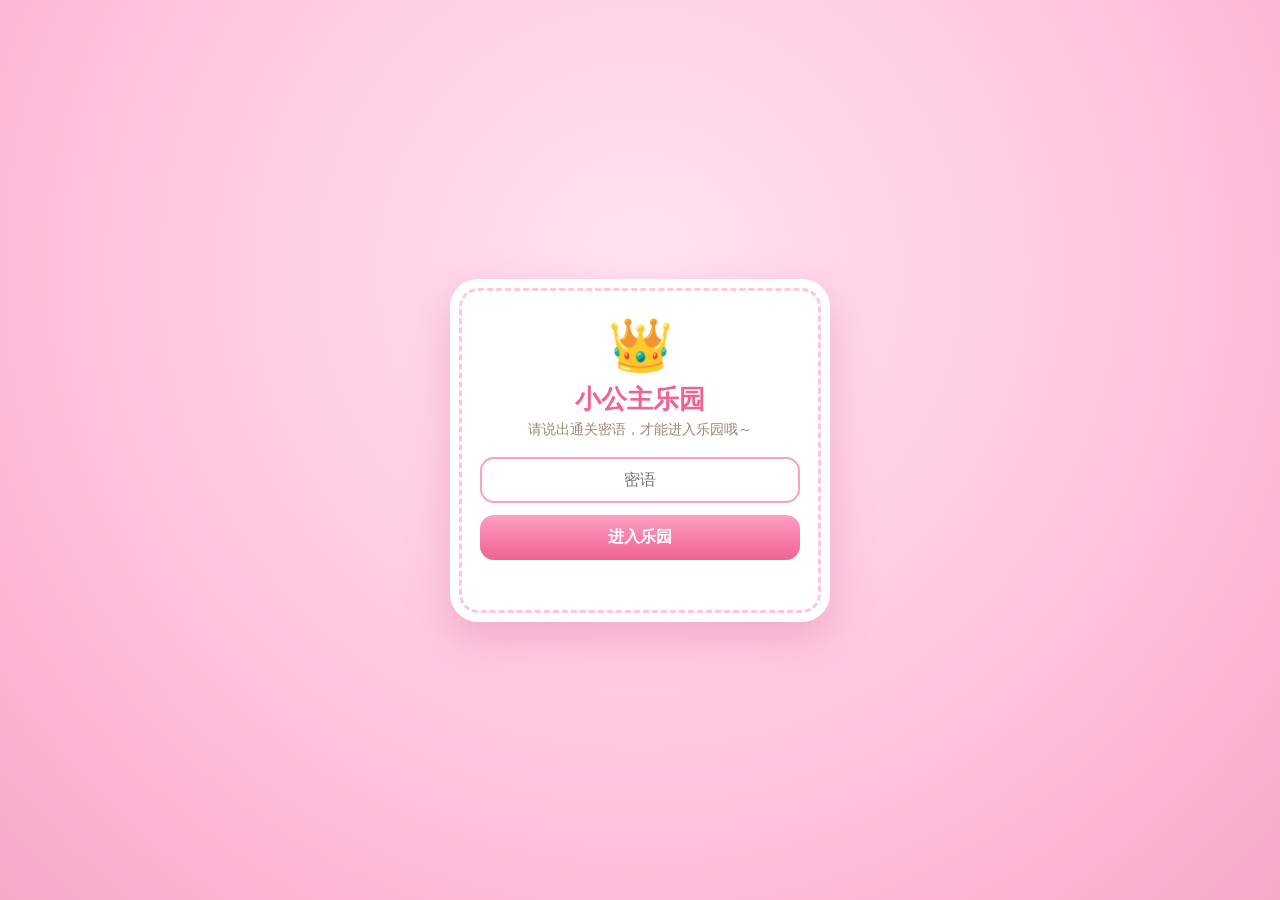
<file: index.html>
<!DOCTYPE html>
<html lang="zh-CN">
<head>
<meta charset="UTF-8">
<meta name="viewport" content="width=device-width, initial-scale=1">
<title>小公主乐园</title>
<link rel="stylesheet" href="css/style.css">
</head>
<body>

<!-- 密码门 -->
<div id="gate" class="gate">
  <div class="gate-card">
    <div class="gate-crown">👑</div>
    <h1>小公主乐园</h1>
    <p class="gate-tip">请说出通关密语，才能进入乐园哦～</p>
    <input id="gate-input" type="password" placeholder="密语" autocomplete="off">
    <button id="gate-btn" type="button">进入乐园</button>
    <p id="gate-error" class="gate-error"></p>
  </div>
</div>

<!-- 主地图 -->
<div id="app" class="app" hidden>
  <header class="topbar">
    <div>
      <h1>🏰 小公主乐园</h1>
      <p>欢迎回来，亲爱的公主殿下～今天想去哪里玩呢？</p>
    </div>
    <button id="lock-btn" class="lock-btn" type="button">🔒 重新上锁</button>
  </header>

  <main class="map-scene">
    <div class="sun">🌞</div>
    <div class="cloud cloud-1">☁️</div>
    <div class="cloud cloud-2">☁️</div>
    <div class="cloud cloud-3">☁️</div>

    <div class="road"></div>

    <!-- 移动端蛇形道路（桌面隐藏） -->
    <svg class="road-snake" viewBox="0 0 100 100" preserveAspectRatio="none" xmlns="http://www.w3.org/2000/svg" aria-hidden="true">
      <path d="M 50,4 C 28,12 18,22 18,30 C 18,38 78,38 78,50 C 78,62 18,62 18,72 C 18,82 50,90 50,96"
            fill="none" stroke="#f6e6c9" stroke-width="6" stroke-linecap="round"/>
      <path d="M 50,4 C 28,12 18,22 18,30 C 18,38 78,38 78,50 C 78,62 18,62 18,72 C 18,82 50,90 50,96"
            fill="none" stroke="#ffffff" stroke-width="0.8" stroke-dasharray="2.4,2.4" opacity=".85"/>
    </svg>

    <a class="building restaurant" href="restaurant.html">
      <span class="b-emoji">🍽️</span>
      <span class="b-name">小苦瓜餐厅</span>
      <span class="b-tag">营业中</span>
    </a>

    <div class="building locked b-carousel" title="还没建好哦">
      <span class="b-emoji">🎠</span>
      <span class="b-name">旋转木马</span>
      <span class="b-tag">敬请期待</span>
    </div>

    <div class="building locked b-cake" title="还没建好哦">
      <span class="b-emoji">🍰</span>
      <span class="b-name">甜品小屋</span>
      <span class="b-tag">敬请期待</span>
    </div>

    <div class="building locked b-garden" title="还没建好哦">
      <span class="b-emoji">🌷</span>
      <span class="b-name">公主花园</span>
      <span class="b-tag">敬请期待</span>
    </div>

    <a class="building airport b-airport" href="airport.html">
      <span class="b-emoji">✈️</span>
      <span class="b-name">国家公主机场</span>
      <span class="b-tag">候机中</span>
    </a>

    <div class="deco tree">🌳</div>
    <div class="deco tree t2">🌲</div>
    <div class="deco flower">🌸</div>
    <div class="deco flower f2">🌼</div>
    <div class="deco pond">🦆</div>
  </main>

  <footer class="footer">小公主乐园 · 每天都为你开放 💕</footer>
</div>

<script>
(function () {
  var PASSWORDS = ['dengdeng', 'dd'];
  var KEY = 'princess_gate_ok';
  var gate = document.getElementById('gate');
  var app = document.getElementById('app');
  var input = document.getElementById('gate-input');
  var btn = document.getElementById('gate-btn');
  var err = document.getElementById('gate-error');

  function openPark() {
    sessionStorage.setItem(KEY, '1');
    gate.hidden = true;
    app.hidden = false;
  }
  function lockPark() {
    sessionStorage.removeItem(KEY);
    app.hidden = true;
    gate.hidden = false;
    err.textContent = '';
    input.value = '';
    input.focus();
  }

  function check() {
    var v = input.value.trim().toLowerCase();
    if (PASSWORDS.indexOf(v) >= 0) {
      openPark();
    } else {
      err.textContent = '密语不对哦，再想一想吧～';
      input.value = '';
      input.focus();
    }
  }

  btn.addEventListener('click', check);
  input.addEventListener('keydown', function (e) {
    if (e.key === 'Enter') check();
  });
  document.getElementById('lock-btn').addEventListener('click', lockPark);

  if (sessionStorage.getItem(KEY) === '1') openPark();
  else input.focus();
})();
</script>
</body>
</html>
</file>
<file: css/style.css>
/* 小公主乐园 · 通用样式 */
:root {
  --pink: #ff9ec4;
  --pink-deep: #f06292;
  --green: #8fd694;
  --green-deep: #4caf50;
  --cream: #fffaf3;
  --ink: #5b4636;
}

* { box-sizing: border-box; }

body {
  margin: 0;
  font-family: "PingFang SC", "Microsoft YaHei", "Segoe UI", sans-serif;
  color: var(--ink);
  background: linear-gradient(#cdeffd 0%, #e9f9e2 45%, #bfe9b6 100%);
  min-height: 100vh;
}

/* ---------- 密码门 ---------- */
.gate {
  position: fixed;
  inset: 0;
  display: flex;
  align-items: center;
  justify-content: center;
  background: radial-gradient(circle at 50% 30%, #ffe3f0, #ffc3de 60%, #f7a8c9);
  z-index: 50;
}
.gate[hidden] { display: none; }

.gate-card {
  width: min(90vw, 380px);
  padding: 32px 26px 28px;
  text-align: center;
  background: #fff;
  border-radius: 28px;
  box-shadow: 0 16px 40px rgba(214, 106, 152, .35);
  border: 4px solid #fff;
  outline: 3px dashed #ffc7dd;
  outline-offset: -12px;
}
.gate-crown { font-size: 52px; animation: bob 2s ease-in-out infinite; }
.gate-card h1 { margin: 6px 0 4px; font-size: 26px; color: var(--pink-deep); }
.gate-tip { margin: 0 0 18px; font-size: 14px; color: #9c8878; }
.gate-card input {
  width: 100%;
  padding: 12px 14px;
  font-size: 16px;
  border: 2px solid #ffd0e2;
  border-radius: 14px;
  outline: none;
  text-align: center;
}
.gate-card input:focus { border-color: var(--pink); }
.gate-card button {
  margin-top: 12px;
  width: 100%;
  padding: 12px;
  font-size: 16px;
  font-weight: bold;
  color: #fff;
  background: linear-gradient(var(--pink), var(--pink-deep));
  border: none;
  border-radius: 14px;
  cursor: pointer;
}
.gate-card button:hover { filter: brightness(1.06); }
.gate-error { min-height: 20px; margin: 10px 0 0; font-size: 13px; color: #e2553d; }

@keyframes bob {
  0%, 100% { transform: translateY(0); }
  50% { transform: translateY(-8px); }
}

/* ---------- 顶栏 ---------- */
.app[hidden] { display: none; }

.topbar {
  display: flex;
  align-items: center;
  justify-content: space-between;
  gap: 12px;
  flex-wrap: wrap;
  padding: 18px 24px;
  background: rgba(255, 255, 255, .75);
  backdrop-filter: blur(6px);
  border-bottom: 3px dashed #ffc7dd;
}
.topbar h1 { margin: 0; font-size: 26px; color: var(--pink-deep); }
.topbar p { margin: 4px 0 0; font-size: 14px; color: #907a68; }
.lock-btn {
  padding: 8px 16px;
  font-size: 13px;
  color: #8a7565;
  background: #fff;
  border: 2px solid #ffd0e2;
  border-radius: 999px;
  cursor: pointer;
}
.lock-btn:hover { background: #fff2f7; }

/* ---------- 地图 ---------- */
.map-scene {
  position: relative;
  width: min(1000px, 94vw);
  min-height: 520px;
  margin: 26px auto 10px;
  padding: 30px;
  overflow: hidden;
  background:
    radial-gradient(circle at 20% 80%, #d7f5cf 0 22%, transparent 23%),
    radial-gradient(circle at 78% 70%, #d7f5cf 0 16%, transparent 17%),
    linear-gradient(#eafbdc, #c8edb6);
  border: 6px solid #fff;
  border-radius: 32px;
  box-shadow: 0 12px 30px rgba(90, 140, 80, .25);
}

.sun { position: absolute; top: 14px; right: 22px; font-size: 46px; animation: bob 3s ease-in-out infinite; }
.cloud { position: absolute; font-size: 34px; opacity: .85; animation: drift 18s linear infinite; }
.cloud-1 { top: 26px; left: 6%; }
.cloud-2 { top: 90px; left: 40%; font-size: 26px; animation-duration: 24s; }
.cloud-3 { top: 46px; left: 66%; font-size: 30px; animation-duration: 30s; }
@keyframes drift {
  from { transform: translateX(-20px); }
  to { transform: translateX(120px); }
}

.road {
  position: absolute;
  left: 8%;
  right: 8%;
  top: 58%;
  height: 62px;
  background: repeating-linear-gradient(90deg, #f6e6c9 0 34px, #eed7b2 34px 68px);
  border-radius: 40px;
  box-shadow: inset 0 0 0 3px rgba(255, 255, 255, .6);
}
/* 蛇形道路：默认桌面端隐藏，仅移动端展示 */
.road-snake { display: none; }

.building {
  position: absolute;
  width: 150px;
  padding: 14px 10px;
  text-align: center;
  background: #fff;
  border: 4px solid var(--pink);
  border-radius: 22px;
  box-shadow: 0 8px 0 rgba(0, 0, 0, .08), 0 12px 22px rgba(120, 90, 70, .18);
  cursor: pointer;
  text-decoration: none;
  color: var(--ink);
  transition: transform .18s ease;
}
.building:hover { transform: translateY(-10px) scale(1.04); }
.building .b-emoji { display: block; font-size: 46px; line-height: 1.1; }
.building .b-name { display: block; margin-top: 6px; font-weight: bold; font-size: 15px; }
.building .b-tag {
  display: inline-block;
  margin-top: 6px;
  padding: 2px 10px;
  font-size: 12px;
  border-radius: 999px;
  color: #fff;
  background: var(--pink-deep);
}
.building.restaurant { left: 12%; top: 22%; border-color: var(--green-deep); }
.building.restaurant .b-tag { background: var(--green-deep); }

/* 机场：放在右下角，蓝边 */
.building.airport {
  left: 78%;
  top: 70%;
  border-color: #6ec6ff;
  background: #f0f9ff;
}
.building.airport .b-tag { background: #6ec6ff; }
.building.airport .b-name { font-size: 13px; }

.building.locked {
  cursor: not-allowed;
  background: #f4f1ec;
  border-color: #d8d0c6;
  color: #a89a8b;
  opacity: .9;
}
.building.locked .b-tag { background: #b6aaa0; }
.building.locked:hover { transform: translateY(-4px); }

.building.locked.b-carousel { left: 36%; top: 12%; }
.building.locked.b-cake { left: 62%; top: 30%; }
.building.locked.b-garden { left: 44%; top: 72%; }

.deco { position: absolute; font-size: 34px; user-select: none; }
.tree { left: 4%; top: 66%; font-size: 46px; }
.t2 { left: 84%; top: 12%; }
.flower { left: 88%; top: 76%; }
.f2 { left: 26%; top: 88%; font-size: 26px; }
.pond {
  left: 70%;
  top: 82%;
  font-size: 40px;
  animation: bob 2.6s ease-in-out infinite;
}

.footer { padding: 4px 0 26px; text-align: center; font-size: 13px; color: #8a7565; }

/* ---------- 机场页 ---------- */
.airport-topbar {
  width: min(880px, 94vw);
  margin: 0 auto;
  padding: 26px 0 10px;
  text-align: center;
}
.airport-back {
  display: inline-block;
  font-size: 13px;
  color: #6c8ec0;
  text-decoration: none;
  margin-bottom: 8px;
}
.airport-topbar h1 { margin: 4px 0 6px; color: #4a90c8; font-size: 26px; }
.airport-tip { margin: 0; color: #8a7565; font-size: 14px; }

.terminal {
  width: min(880px, 94vw);
  margin: 0 auto;
  padding: 8px 0 40px;
}

.flight {
  display: flex;
  align-items: center;
  gap: 14px;
  background: #fff;
  border: 3px solid #b6e2ff;
  border-radius: 18px;
  padding: 14px 16px;
  margin: 12px 0;
  text-decoration: none;
  color: var(--ink);
  box-shadow: 0 4px 14px rgba(110, 198, 255, .15);
  transition: transform .18s, box-shadow .18s;
}
.flight:hover {
  transform: translateY(-3px);
  box-shadow: 0 8px 22px rgba(110, 198, 255, .35);
}
.flight .f-emoji { font-size: 38px; flex: 0 0 auto; }
.flight .f-info { flex: 1 1 auto; min-width: 0; display: flex; flex-direction: column; gap: 2px; }
.flight .f-route { font-weight: 700; font-size: 16px; color: var(--pink-deep); }
.flight .f-date { font-size: 13px; color: #6c8ec0; }
.flight .f-desc { font-size: 12.5px; color: #8a7565; }
.flight .f-status {
  flex: 0 0 auto;
  padding: 4px 10px;
  border-radius: 999px;
  background: #b6e2ff;
  color: #1a5e8a;
  font-size: 11px;
  font-weight: 600;
}
.terminal-note {
  margin-top: 18px;
  font-size: 12.5px;
  color: #8a7565;
  text-align: center;
  line-height: 1.7;
}

/* ---------- 餐厅页 ---------- */
.shop {
  width: min(880px, 94vw);
  margin: 0 auto;
  padding: 20px 0 40px;
}
.back-link {
  display: inline-block;
  margin: 16px 0 6px;
  padding: 8px 16px;
  font-size: 14px;
  color: var(--ink);
  text-decoration: none;
  background: #fff;
  border: 2px solid #ffd0e2;
  border-radius: 999px;
}
.back-link:hover { background: #fff2f7; }

.shop-hero {
  margin-top: 12px;
  padding: 24px;
  text-align: center;
  background: linear-gradient(#f3ffe9, #dff5cf);
  border: 6px solid #fff;
  border-radius: 28px;
  box-shadow: 0 12px 28px rgba(90, 140, 80, .2);
}
.shop-hero .shop-emoji { font-size: 60px; animation: bob 2.4s ease-in-out infinite; }
.shop-hero h1 { margin: 6px 0; font-size: 28px; color: var(--green-deep); }
.shop-hero p { margin: 0; font-size: 14px; color: #7a6a58; }

.section-title {
  margin: 28px 0 12px;
  font-size: 20px;
  color: var(--pink-deep);
}
.section-title small { margin-left: 8px; font-size: 13px; color: #a2927f; font-weight: normal; }

.menu-grid {
  display: grid;
  grid-template-columns: repeat(auto-fill, minmax(220px, 1fr));
  gap: 16px;
}
.dish {
  padding: 18px;
  text-align: left;
  background: #fff;
  border: 3px solid #ffe0ec;
  border-radius: 22px;
  box-shadow: 0 8px 18px rgba(120, 90, 70, .12);
  cursor: pointer;
  transition: transform .16s ease, border-color .16s ease;
}
.dish:hover { transform: translateY(-6px); border-color: var(--pink); }
.dish.active { border-color: var(--green-deep); }
.dish-emoji { font-size: 40px; }
.dish-name { margin: 6px 0 4px; font-size: 18px; font-weight: bold; }
.dish-desc { margin: 0; font-size: 13px; color: #a2927f; line-height: 1.6; }
.dish-soon { opacity: .65; cursor: default; }
.dish-soon:hover { transform: none; border-color: #ffe0ec; }

.recipe {
  margin-top: 18px;
  padding: 22px;
  background: #fffdf8;
  border: 3px dashed var(--green);
  border-radius: 24px;
}
.recipe[hidden] { display: none; }
.recipe h2 { margin: 0 0 4px; font-size: 22px; color: var(--green-deep); }
.recipe .recipe-sub { margin: 0 0 16px; font-size: 13px; color: #a2927f; }
.recipe h3 { margin: 16px 0 8px; font-size: 16px; color: var(--pink-deep); }
.recipe ul, .recipe ol { margin: 0; padding-left: 22px; line-height: 1.9; font-size: 14px; }
.recipe .tips { color: #8a7565; }
.recipe .close-btn {
  margin-top: 18px;
  padding: 8px 18px;
  font-size: 14px;
  color: #fff;
  background: var(--green-deep);
  border: none;
  border-radius: 999px;
  cursor: pointer;
}
.recipe .source { margin: 14px 0 0; font-size: 12px; color: #b3a596; }

@media (max-width: 640px) {
  /* 顶栏：标题 + 按钮垂直堆叠 */
  .topbar {
    flex-direction: column;
    align-items: stretch;
    gap: 12px;
    padding: 16px 18px 12px;
  }
  .topbar > div { width: 100%; }
  .lock-btn { width: 100%; }

  /* 地图：纵向 3:4（aspect-ratio），建筑散点布局于蛇形路两侧 */
  .map-scene {
    width: 94vw;
    aspect-ratio: 3 / 4;
    min-height: 0;
    margin: 12px auto;
    padding: 0;
    overflow: hidden;
  }
  .road { display: none; }
  .road-snake {
    display: block;
    position: absolute;
    inset: 0;
    width: 100%;
    height: 100%;
    z-index: 1;
    pointer-events: none;
  }
  /* 装饰散点：太阳 + 2 朵云 + 树/花点缀 */
  .sun { top: 10px; left: 10px; font-size: 28px; }
  .cloud-1 { top: 16px; left: 30%; font-size: 20px; opacity: .55; }
  .cloud-2 { top: 50px; left: 70%; font-size: 16px; opacity: .45; animation-duration: 24s; }
  .cloud-3 { display: none; }
  .deco.tree { font-size: 24px; }
  .deco.tree.t2 { font-size: 20px; }
  .deco.flower { font-size: 20px; }
  .deco.flower.f2 { font-size: 18px; }
  .deco.pond { font-size: 22px; bottom: 16px; left: 6%; }

  /* 建筑：回到 absolute 定位，沿蛇形路两侧散落 */
  .building {
    position: absolute !important;
    width: 110px;
    padding: 8px 6px;
    text-align: center;
    margin: 0;
    box-sizing: border-box;
    z-index: 2;
  }
  .building .b-emoji { font-size: 26px; }
  .building .b-name { font-size: 12.5px; margin-top: 3px; }
  .building .b-tag { font-size: 10px; padding: 2px 8px; margin-top: 4px; display: inline-block; }

  /* 沿蛇形路两侧交错布置 */
  .building.restaurant    { left:  4%; top:  8%; }
  .building.b-carousel     { left: 58%; top: 16%; }
  .building.b-cake         { left:  4%; top: 36%; }
  .building.b-garden       { left: 56%; top: 50%; }
  .building.airport        { left: 14%; top: 70%; }

  /* 装饰落点（避开建筑位置） */
  .deco.tree    { left: 88%; top:  8%; }
  .deco.tree.t2 { left: 90%; top: 50%; display: block; }
  .deco.flower  { left: 86%; top: 70%; display: block; }
  .deco.flower.f2 { left: 4%; top: 70%; display: block; }
}
</file>
